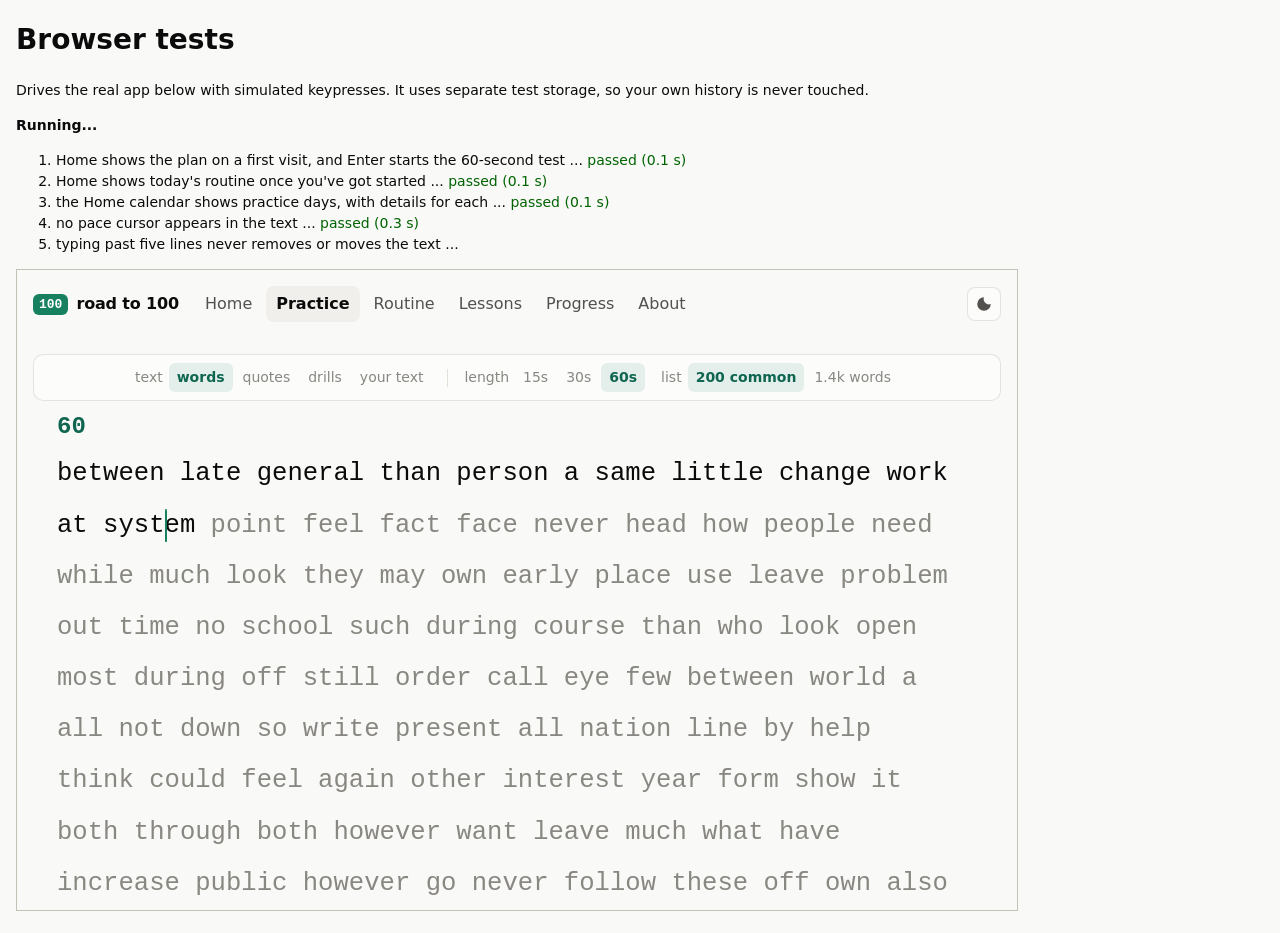
<file: tests/browser.html>
<!doctype html>
<html lang="en">
<head>
  <meta charset="utf-8">
  <meta name="viewport" content="width=device-width, initial-scale=1">
  <title>Road to 100 browser tests</title>
  <style>
    body { margin: 16px; font: 14px/1.5 system-ui, -apple-system, "Segoe UI", sans-serif; background: #f9f9f7; color: #0b0b0b; }
    #summary { font-weight: 600; }
    #summary[data-status="pass"], .pass { color: #006300; }
    #summary[data-status="fail"], .fail { color: #d03b3b; }
    li .why { color: #52514e; white-space: pre-wrap; }
    iframe { width: 1000px; max-width: 100%; height: 640px; border: 1px solid #c3c2b7; background: #fff; }
  </style>
</head>
<body>
  <h1>Browser tests</h1>
  <p>Drives the real app below with simulated keypresses. It uses separate test storage, so your own history is never touched.</p>
  <p id="summary" data-status="running">Running...</p>
  <ol id="results"></ol>
  <iframe id="frame" title="The app under test"></iframe>
  <script src="browser.js"></script>
</body>
</html>
</file>
